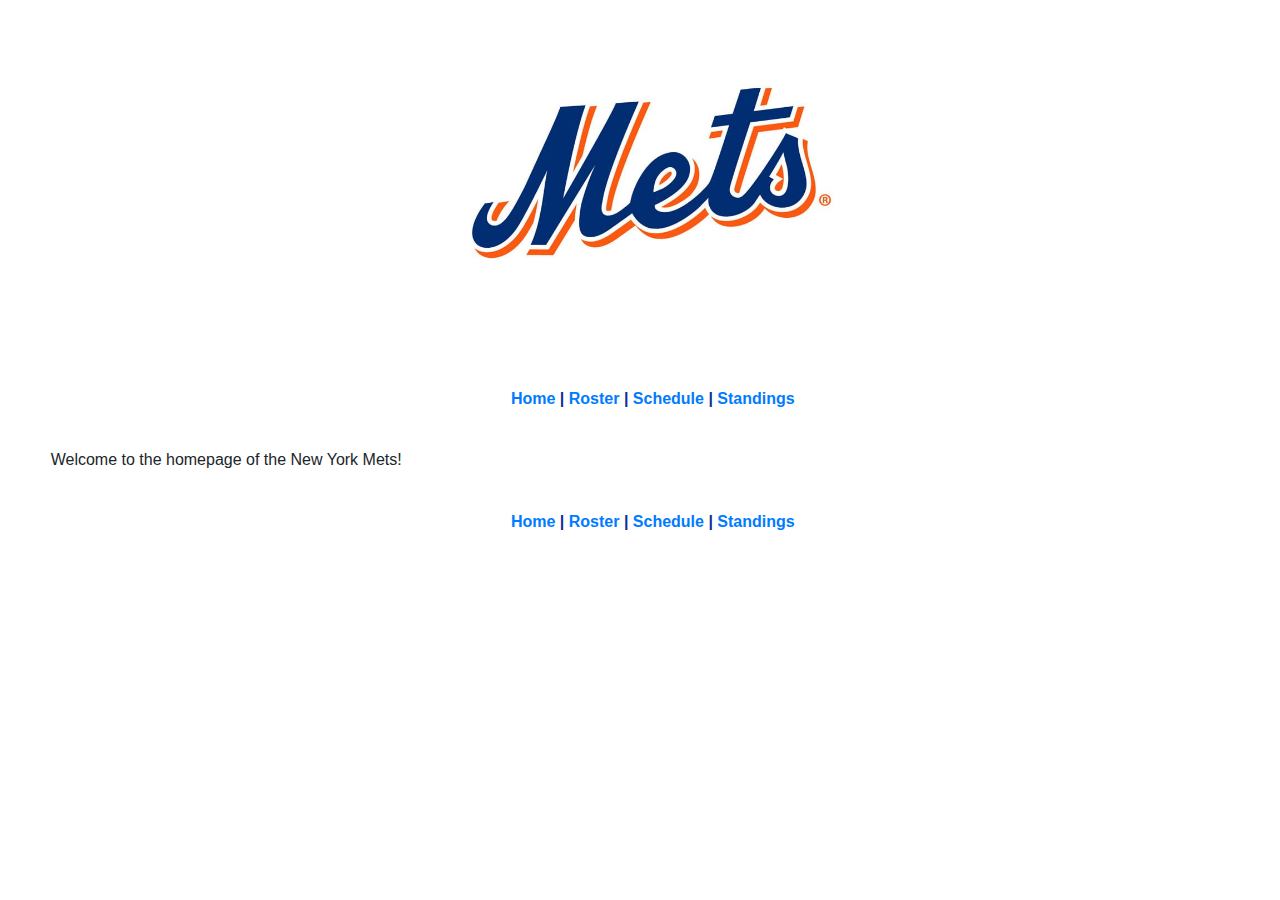
<file: index.html>
<!DOCTYPE html>
<html>
    <head>
        <title>Home - New York Mets</title>
        <link rel="stylesheet" href="https://stackpath.bootstrapcdn.com/bootstrap/4.3.1/css/bootstrap.min.css" integrity="sha384-ggOyR0iXCbMQv3Xipma34MD+dH/1fQ784/j6cY/iJTQUOhcWr7x9JvoRxT2MZw1T" crossorigin="anonymous">
        <link rel=stylesheet href="metsStyle.css">
    </head>
    <body>
        <div id="header">
            <img id="headerImage" src="images/mets_logo_1.jpg">
            <br>
        </div>
        <div class="navigationBar">
            <a href="index.html">Home</a> | <a href="roster.html">Roster</a> | <a href="schedule.html">Schedule</a> | <a href="standings.html">Standings</a>
        </div>
        <div class="content">
            Welcome to the homepage of the New York Mets!
        </div>
    </body>
    <footer>
        <div class="navigationBar">
            <a href="index.html">Home</a> | <a href="roster.html">Roster</a> | <a href="schedule.html">Schedule</a> | <a href="standings.html">Standings</a>
        </div>
        </div>
    </footer>
</html>
</file>
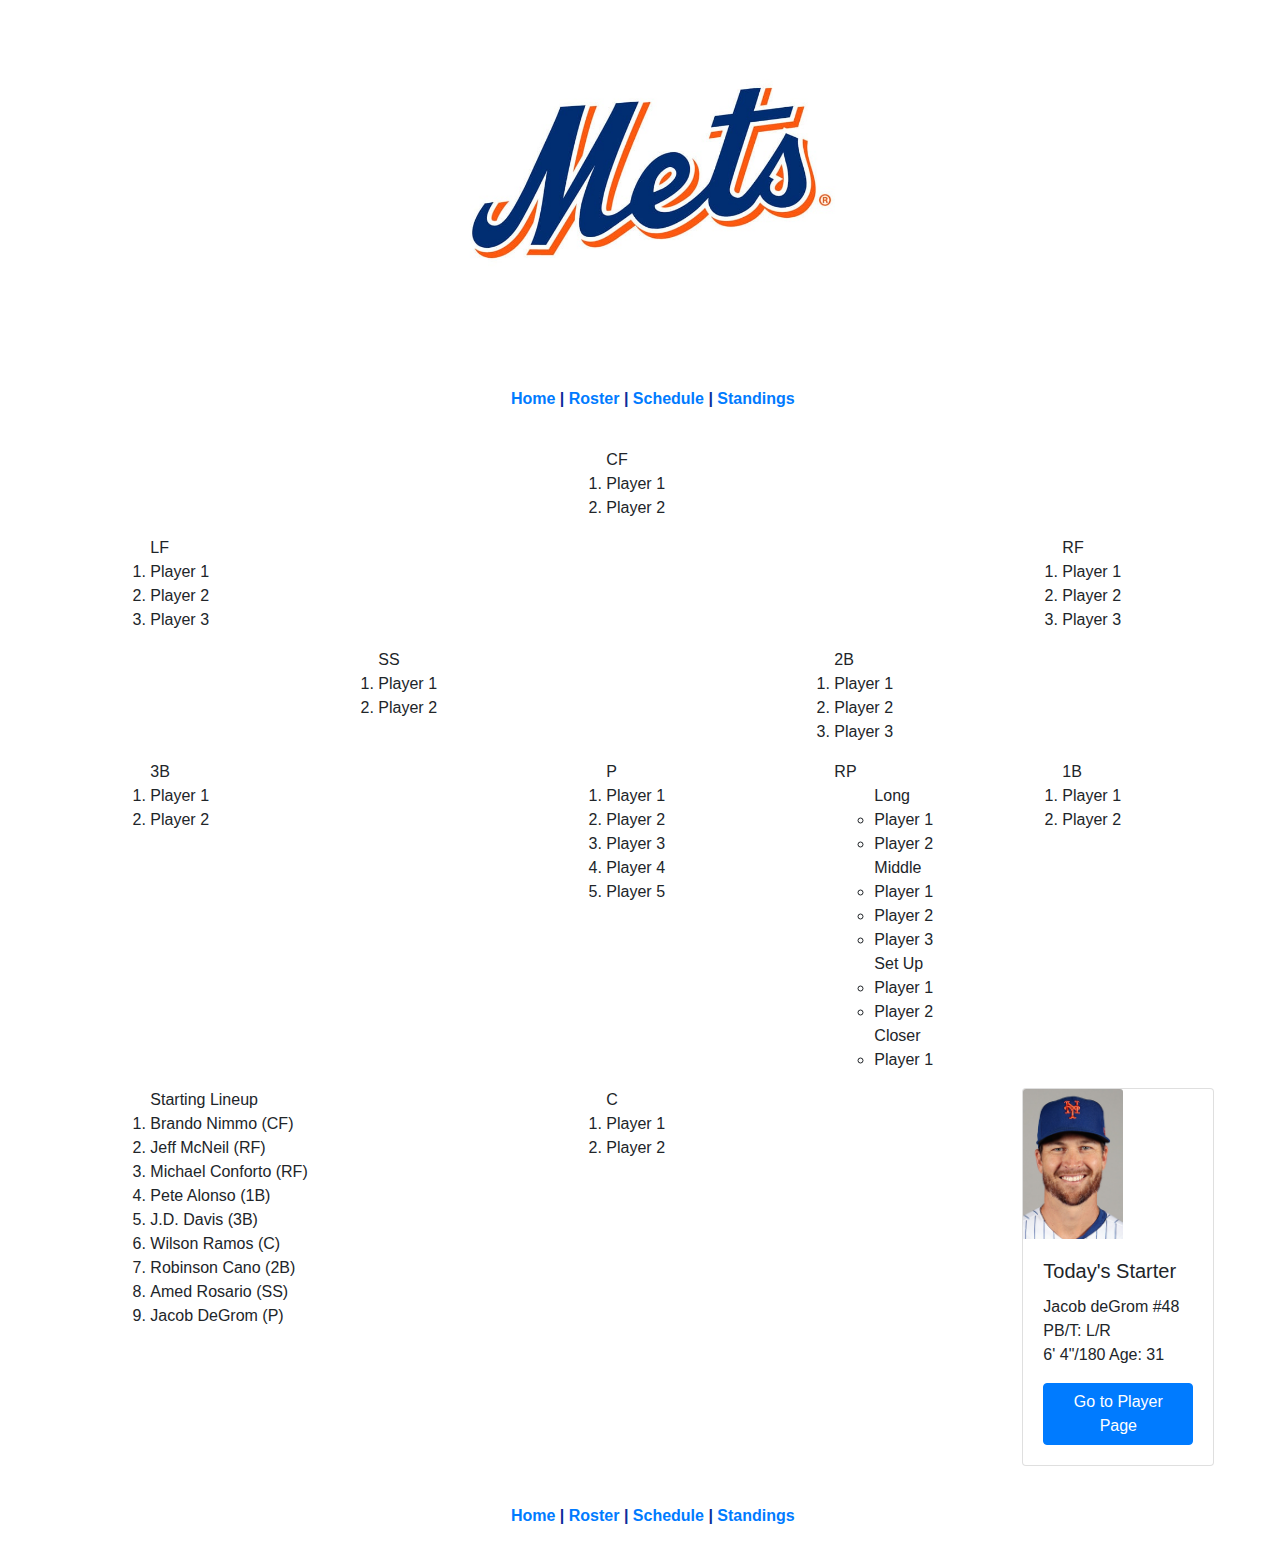
<file: roster.html>
<!DOCTYPE html>
<html>
    <head>
        <title>Lineup - New York Mets</title>
        <link rel=stylesheet href="metsStyle.css">
        <link rel="stylesheet" href="https://stackpath.bootstrapcdn.com/bootstrap/4.3.1/css/bootstrap.min.css" integrity="sha384-ggOyR0iXCbMQv3Xipma34MD+dH/1fQ784/j6cY/iJTQUOhcWr7x9JvoRxT2MZw1T" crossorigin="anonymous">
    </head>
    <body>
        <div id="header">
            <img id="headerImage" src="images/mets_logo_1.jpg">
            <br>
        </div>
        <div class="navigationBar">
            <a href="index.html">Home</a> | <a href="roster.html">Roster</a> | <a href="schedule.html">Schedule</a> | <a href="standings.html">Standings</a>
        </div>
        <div class=content> 
            <div class="container">
                <div class="row">
                    <div class="col">
                    
                    </div>
                    <div class="col">
                    
                    </div>
                    <div class="col">
                        <ol>
                            <lh>CF</lh>
                            <li>Player 1</li>
                            <li>Player 2</li>
                        </ol>
                    </div>
                    <div class="col">
                    
                    </div>
                    <div class="col">
                    
                    </div>
                </div>
                <div class="row">
                    <div class="col">
                        <ol>
                            <lh>LF</lh>
                            <li>Player 1</li>
                            <li>Player 2</li>
                            <li>Player 3</li>
                        </ol>
                    </div>
                    <div class="col">
                    
                    </div>
                    <div class="col">
                    
                    </div>
                    <div class="col">
                    
                    </div>
                    <div class="col">
                        <ol>
                            <lh>RF</lh>
                            <li>Player 1</li>
                            <li>Player 2</li>
                            <li>Player 3</li>
                        </ol>
                    </div>
                </div>
                <div class="row">
                    <div class="col">
                    
                    </div>
                    <div class="col">
                        <ol>
                            <lh>SS</lh>
                            <li>Player 1</li>
                            <li>Player 2</li>
                        </ol>
                    </div>
                    <div class="col">
                    
                    </div>
                    <div class="col">
                        <ol>
                            <lh>2B</lh>
                            <li>Player 1</li>
                            <li>Player 2</li>
                            <li>Player 3</li>
                        </ol>
                    </div>
                    <div class="col">
                    
                    </div>
                </div>
                <div class="row">
                    <div class="col">
                        <ol>
                            <lh>3B</lh>
                            <li>Player 1</li>
                            <li>Player 2</li>
                        </ol>
                    </div>
                    <div class="col">
                    
                    </div>
                    <div class="col">
                        <ol>
                            <lh>P</lh>
                            <li>Player 1</li>
                            <li>Player 2</li>
                            <li>Player 3</li>
                            <li>Player 4</li>
                            <li>Player 5</li>
                        </ol>
                    </div>
                    <div class="col">
                        <ul>
                            <lh>RP</lh>
                            <ul>
                                <lh>Long</lh>
                                <li>Player 1</li>
                                <li>Player 2</li>
                            </ul>
                            <ul>
                                <lh>Middle</lh>
                                <li>Player 1</li>
                                <li>Player 2</li>
                                <li>Player 3</li>
                            </ul>
                            <ul>
                                <lh>Set Up</lh>
                                <li>Player 1</li>
                                <li>Player 2</li>
                            </ul>
                            <ul>
                                <lh>Closer</lh>
                                <li>Player 1</li>
                            </ul>
                        </ul>
                    </div>
                    <div class="col">
                        <ol>
                            <lh>1B</lh>
                            <li>Player 1</li>
                            <li>Player 2</li>
                        </ol>
                    </div>
                </div>
                <div class="row">
                    <div class="col">
                        <div id="linup">
                            <ol>
                                <lh>Starting Lineup</lh>
                                <li>Brando Nimmo (CF)</li>
                                <li>Jeff McNeil (RF)</li>
                                <li>Michael Conforto (RF)</li>
                                <li>Pete Alonso (1B)</li>
                                <li>J.D. Davis (3B)</li>
                                <li>Wilson Ramos (C)</li>
                                <li>Robinson Cano (2B)</li>
                                <li>Amed Rosario (SS)</li>
                                <li>Jacob DeGrom (P)</li>
                            </ol>
                        </div>
                    </div>
                    <div class="col">
                    
                    </div>
                    <div class="col">
                        <ol>
                            <lh>C</lh>
                            <li>Player 1</li>
                            <li>Player 2</li>
                        </ol>
                    </div>
                    <div class="col">
                    
                    </div>
                    <div class="col">
                        <div class="card" style="width: 12rem;">
                            <img src="images/jacob_degrom_player_photo.jpg" class="card-img-top" alt="..." style="width:100px">
                            <div class="card-body">
                              <h5 class="card-title">Today's Starter</h5>
                              <p class="card-text">Jacob deGrom #48 PB/T: L/R
                                  <br>
                                  6' 4"/180 Age: 31</p>
                              <a href="https://www.mlb.com/player/jacob-degrom-594798" class="btn btn-primary">Go to Player Page</a>
                            </div>
                          </div>
                    </div>
                </div>
            </div>
        </div>
    </body>
    <footer>
        <div class="navigationBar">
            <a href="index.html">Home</a> | <a href="roster.html">Roster</a> | <a href="schedule.html">Schedule</a> | <a href="standings.html">Standings</a>
        </div>
    </footer>
</html>
</file>
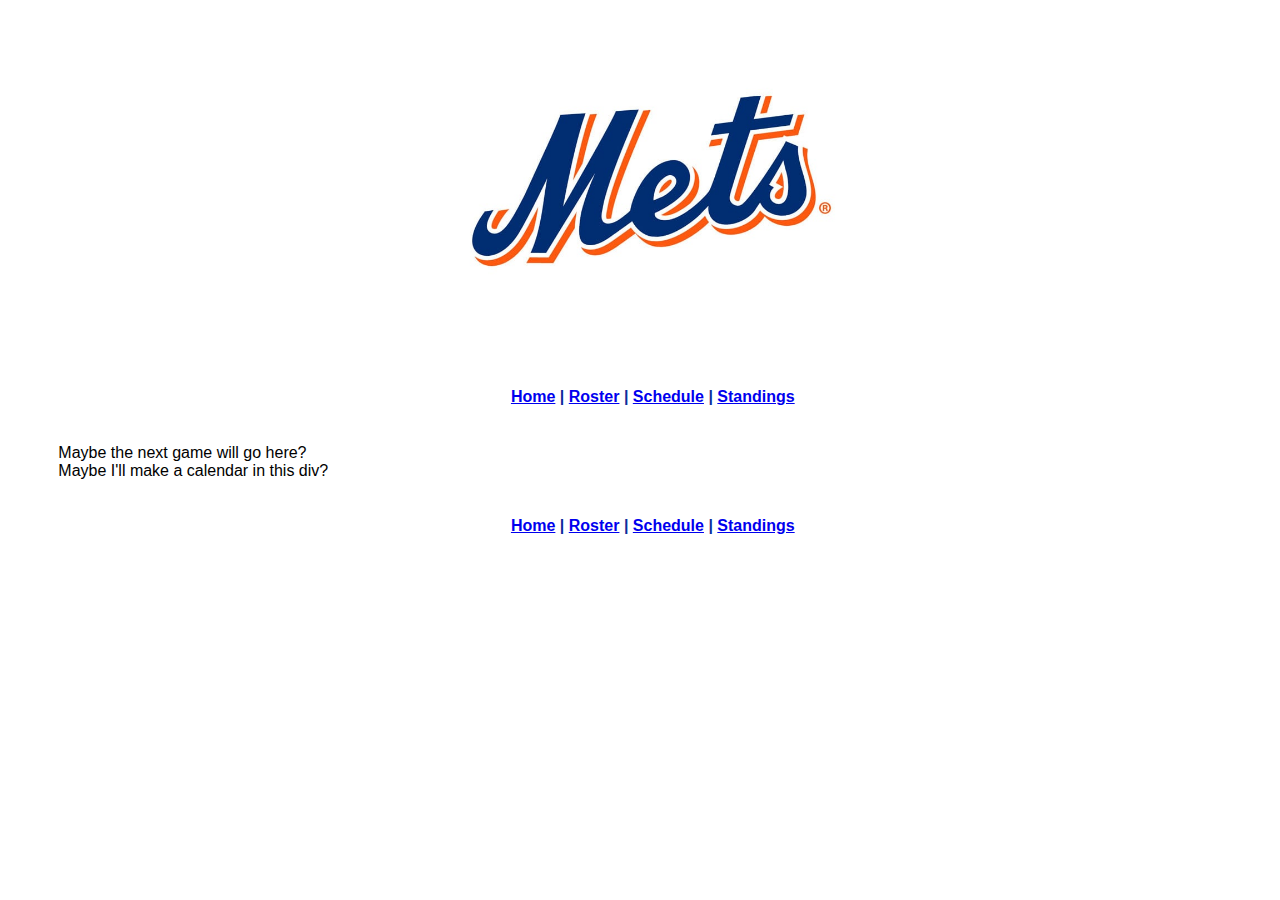
<file: schedule.html>
<!DOCTYPE html>
<html>
    <head>
        <title>Schedule - New York Mets</title>
        <link rel=stylesheet href="metsStyle.css">
    </head>
    <body>
        <div id="header">
            <img id="headerImage" src="images/mets_logo_1.jpg">
            <br>
        </div>
        <div class="navigationBar">
            <a href="index.html">Home</a> | <a href="roster.html">Roster</a> | <a href="schedule.html">Schedule</a> | <a href="standings.html">Standings</a>
        </div>
        <div class=content>
            <div class=gamePreview>
                Maybe the next game will go here?
            </div>
            <div class=calendar>
                Maybe I'll make a calendar in this div?
            </div>
        </div>
    </body>
    <footer>
        <div class="navigationBar">
            <a href="index.html">Home</a> | <a href="roster.html">Roster</a> | <a href="schedule.html">Schedule</a> | <a href="standings.html">Standings</a>
        </div>
    </footer>
</html>
</file>
<file: metsStyle.css>
body{
    font-family: Helvetica, Arial, sans-serif;
    padding-left: 2%;
}

.navigationBar {
    font-weight:bolder;
    text-align: center;
    color:#0c2e9c;
    padding-left: 1%;
    padding-right: 1%;
    padding-top: 1%;
    padding-bottom: 1%;
}

.navigationBar > a:hover {
    text-shadow: 1px 1px 5px #d64700;
}

.standings, th, td{
    padding: 5px;
    border-collapse: collapse;
    border: solid;
}

.miniTeamLogo > img {
    height: 20px;
}

.content {
    border: solid 5 px;
    padding-left:2%;
    padding-top: 2%;
    padding-bottom: 2%;
    height:300px"
}

#headerImage {
    display: block;
    margin-left: auto;
    margin-right: auto;
    height: 350px;
}

@media screen and (max-width: 600px) {
    #headerImage {
        display: block;
        margin-left: auto;
        margin-right: auto;
        height: 150px;        
    }
}
</file>
